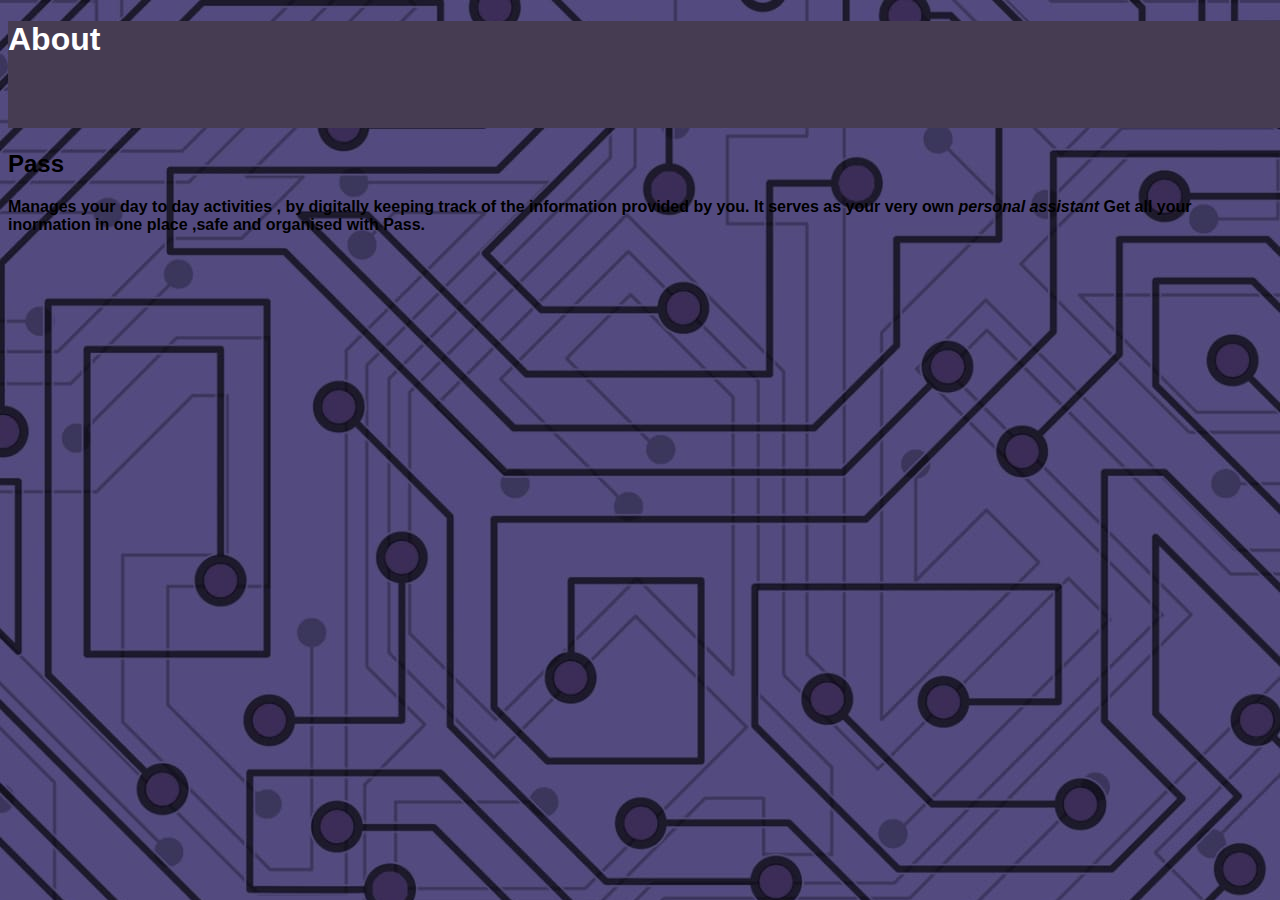
<file: about.html>
<!DOCTYPE html>
<html lang="en">
<head>
    <meta charset="UTF-8">
    <meta http-equiv="X-UA-Compatible" content="IE=edge">
    <meta name="viewport" content="width=device-width, initial-scale=1.0">
    <link rel="stylesheet" href="topbar.css">
    <title>PASS</title>
    <H1> About
    </H1>
</head>
<body>
    <p>
        <h2>Pass</h2>Manages your day to day activities , by digitally keeping
        track of the information provided by you. It serves as your very own <i>personal assistant</i>
        Get all your inormation in one place ,safe and organised with Pass.
    </p>
</body>
</html>
</file>
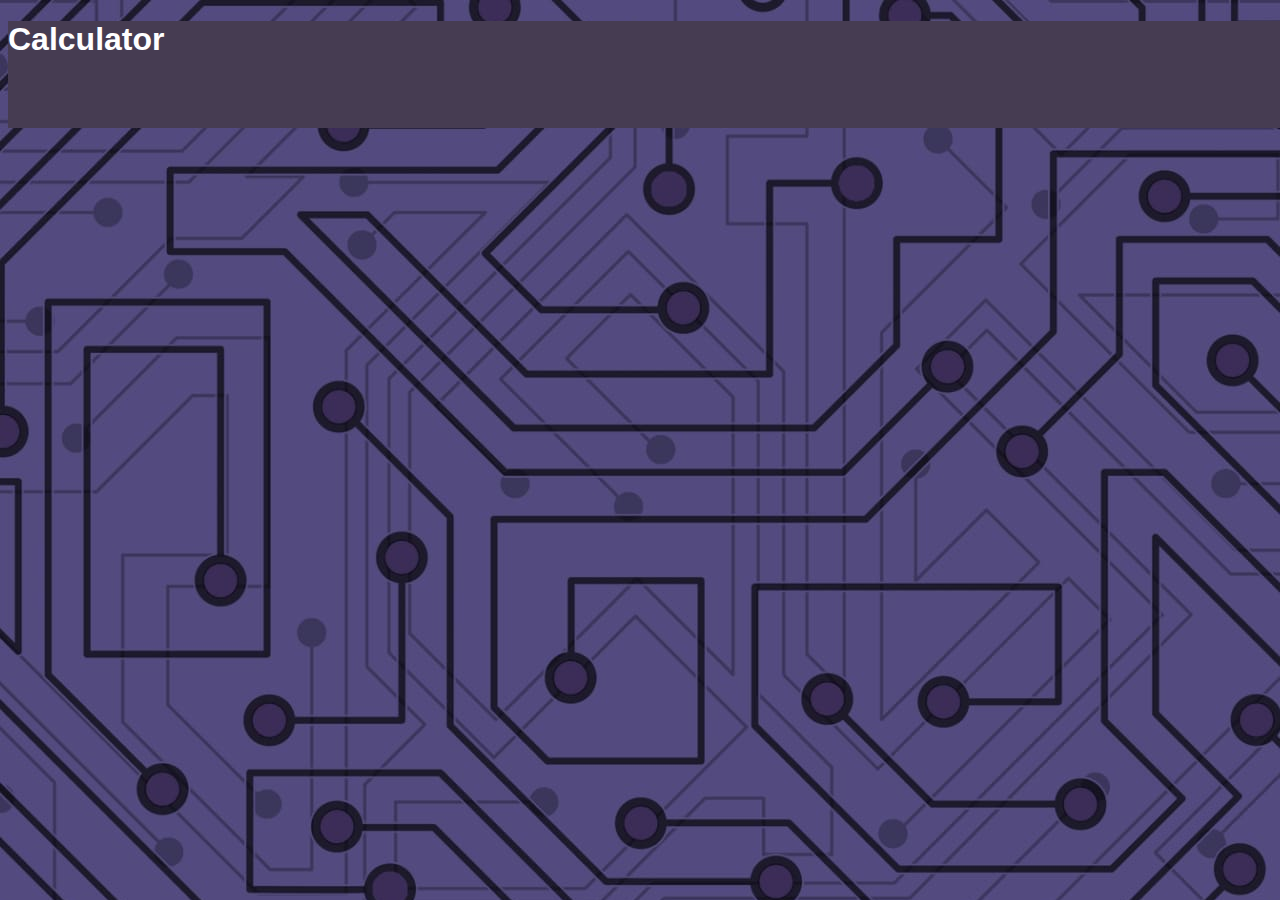
<file: calculator.html>
<!DOCTYPE html>
<html lang="en">
<head>
    <meta charset="UTF-8">
    <meta http-equiv="X-UA-Compatible" content="IE=edge">
    <meta name="viewport" content="width=device-width, initial-scale=1.0">
    <title>PASS</title>
    <link rel="stylesheet" href="topbar.css">
    <h1>Calculator</h1>
    
</head>
<body>
    <script src="calculator.js"></script>
    
</body>
</html>
</file>
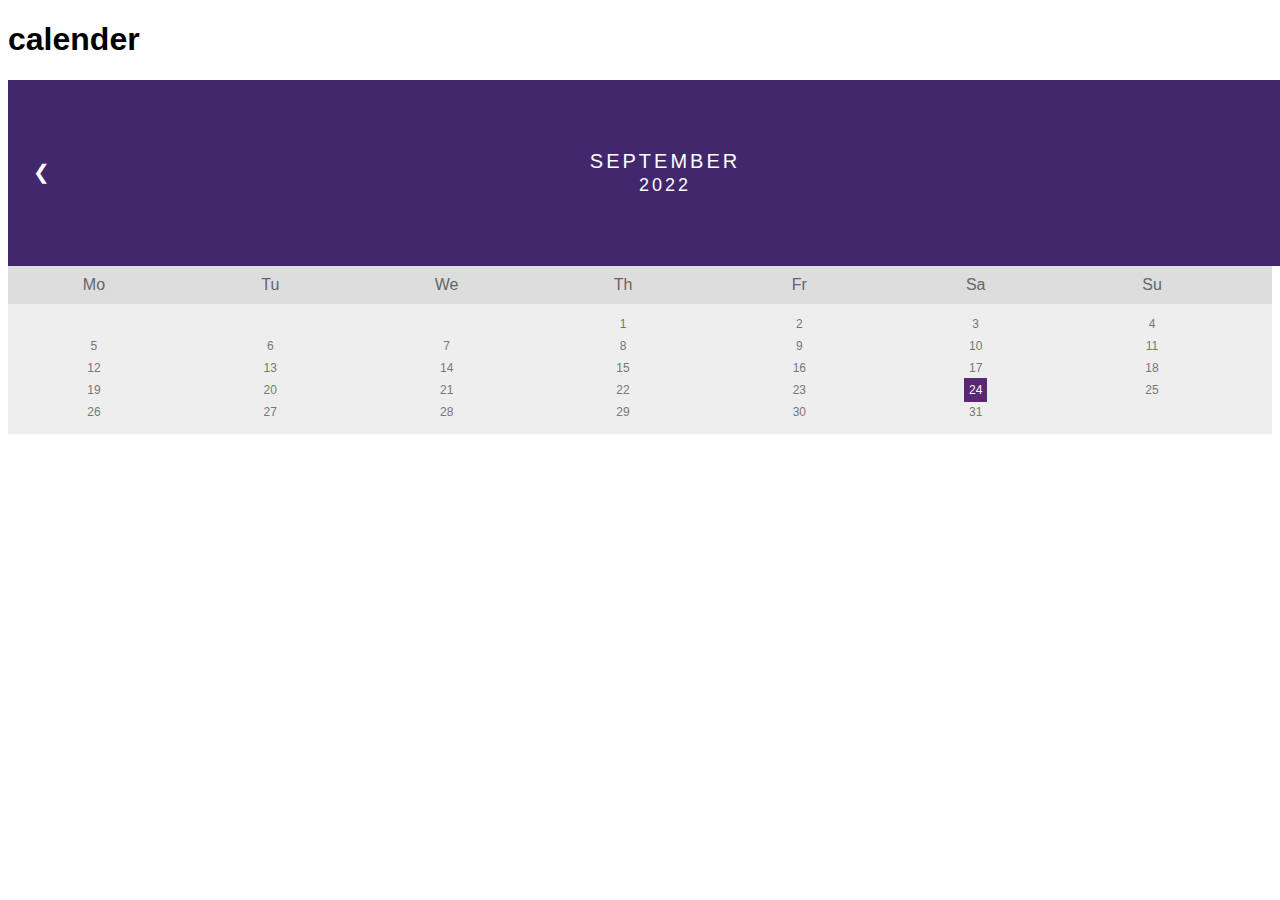
<file: calender.html>
<!DOCTYPE html>
<html lang="en">
<head>
    <meta charset="UTF-8">
    <meta http-equiv="X-UA-Compatible" content="IE=edge">
    <meta name="viewport" content="width=device-width, initial-scale=1.0">
    <link rel="stylesheet" href="calender.css">
    <title>Document</title>
    
    <h1>calender</h1>
</head>
<body>
    <div class="month">
        <ul>
          <li class="prev">&#10094;</li>
          <li class="next">&#10095;</li>
          <li>September<br><span style="font-size:18px">2022</span></li>
        </ul>
      </div>
      
      <ul class="weekdays">
        <li>Mo</li>
        <li>Tu</li>
        <li>We</li>
        <li>Th</li>
        <li>Fr</li>
        <li>Sa</li>
        <li>Su</li>
      </ul>
      
      <ul class="days">
        <li> </li>
        <li> </li>
        <li> </li>
        
        <li>1</li>
        <li>2</li>
        <li>3</li>
        <li>4</li>
        <li>5</li>
        <li>6</li>
        <li>7</li>
        <li>8</li>
        <li>9</li>
        <li>10</li>
  <li>11</li>
  <li>12</li>
  <li>13</li>
  <li>14</li>
  <li>15</li>
  <li>16</li>
  <li>17</li>
  <li>18</li>
  <li>19</li>
  <li>20</li>
  <li>21</li>
  <li>22</li>
  <li>23</li>
  <li><span class="active">24</span></li>
  <li>25</li>
  <li>26</li>
  <li>27</li>
  <li>28</li>
  <li>29</li>
  <li>30</li>
  <li>31</li>

      </ul>
</body>
</html>
</file>
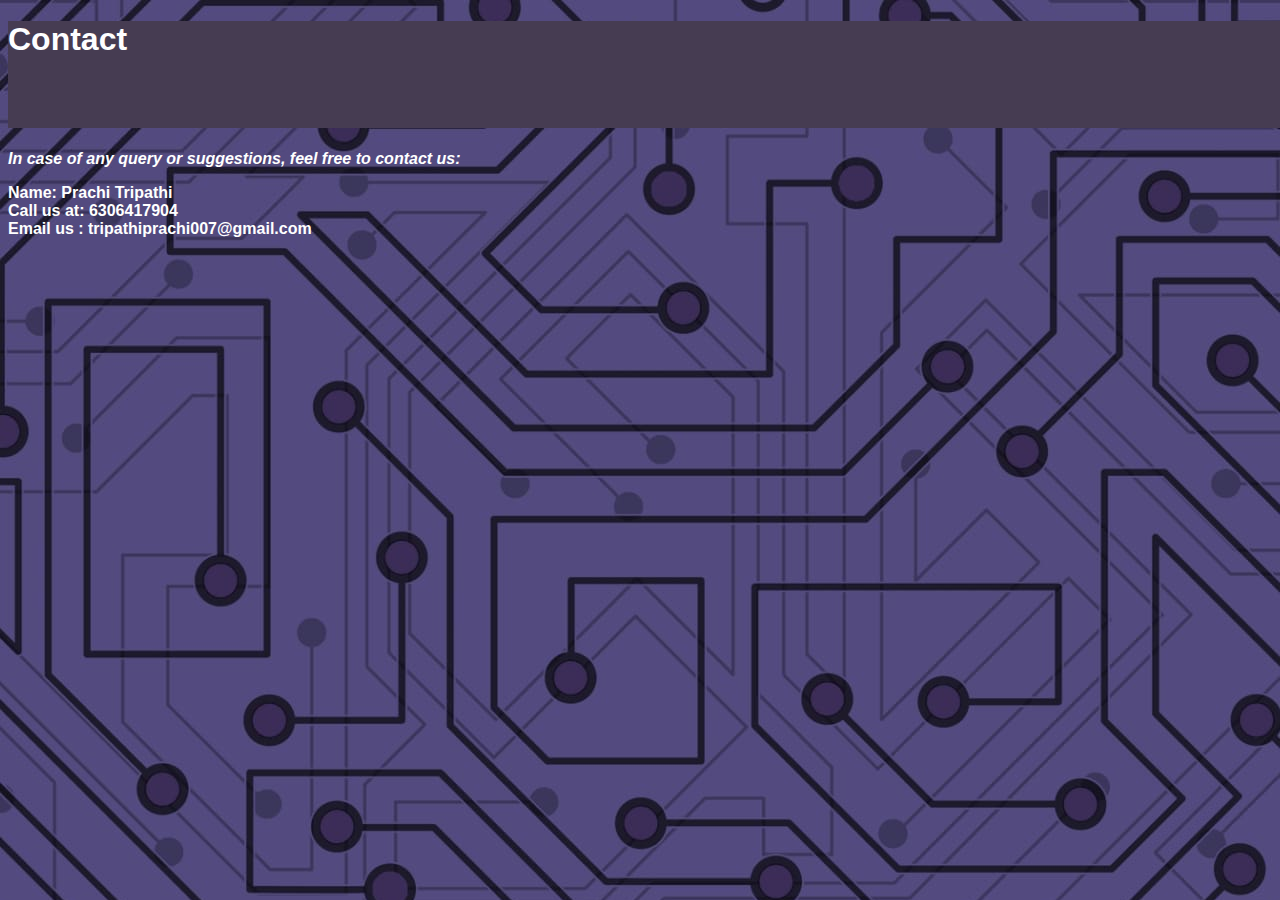
<file: contact.html>
<!DOCTYPE html>
<html lang="en">
<head>
    <meta charset="UTF-8">
    <meta http-equiv="X-UA-Compatible" content="IE=edge">
    <meta name="viewport" content="width=device-width, initial-scale=1.0">
   <link rel="stylesheet" href="topbar.css">
    <title>PASS</title>

    <H1>Contact</H1>
    
</head>
<body>
    <p><i>
                In case of any query or suggestions, feel free to contact us:
    </i></p>
<p>
    Name: Prachi Tripathi
    <br>
    Call us at: 6306417904
    <br>
    Email us : tripathiprachi007@gmail.com
</p>
</body>
</html>
</file>
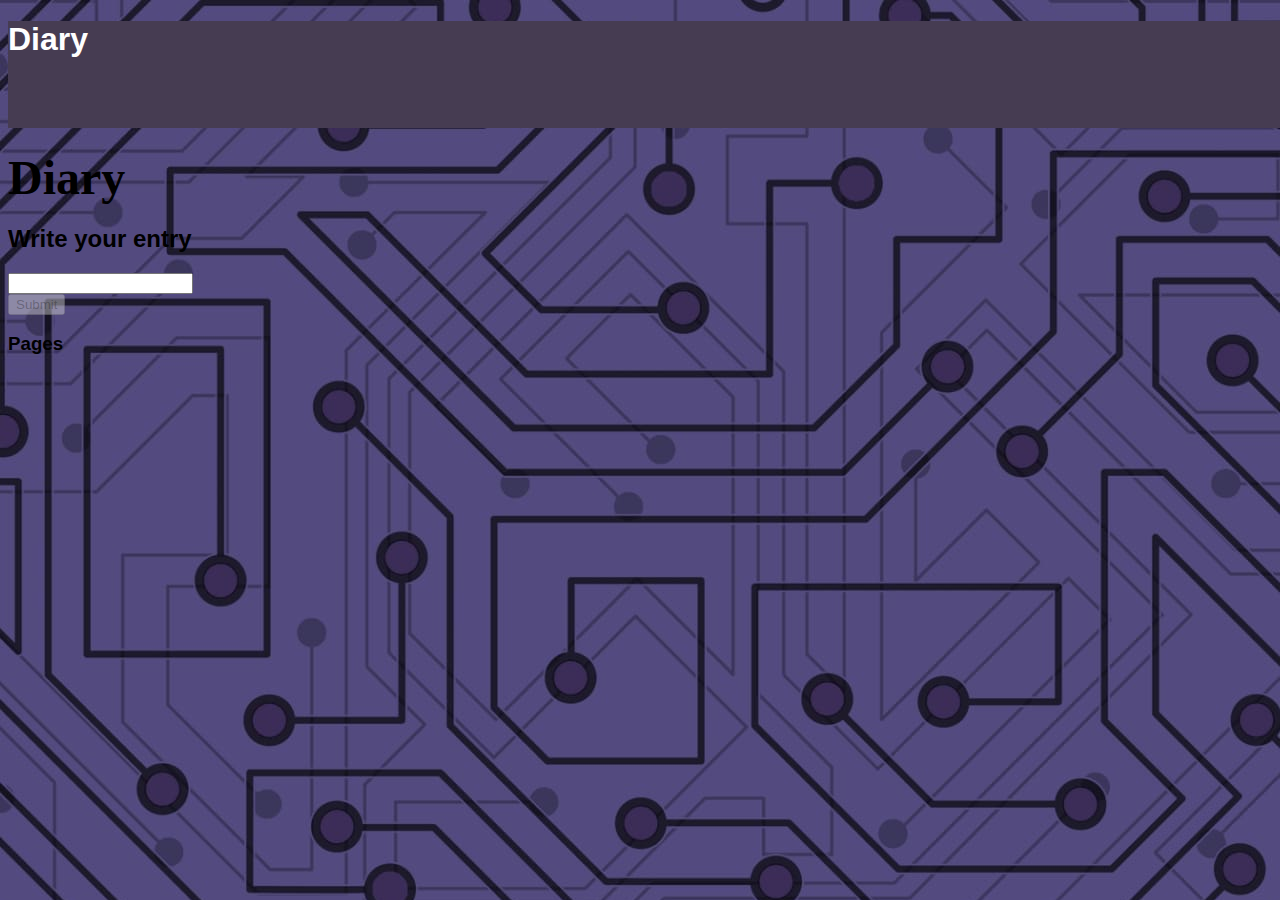
<file: diary.html>
<!DOCTYPE html>
<html lang="en">
<head>
    <meta charset="UTF-8">
    <meta http-equiv="X-UA-Compatible" content="IE=edge">
    <meta name="viewport" content="width=device-width, initial-scale=1.0">
    <title>PASS</title>
    <h1>Diary</h1>

</head>
    <link rel="stylesheet" href="topbar.css">
  
    <script src="main.js"></script>
  
    <title>Diary</title>
</head>
   
<body>
    <header class="bg-success text-white p-5">
        <div class="container">
            <div class="row">
                <div class="col-lg-12 col-md-12 col-sm-12">
                    <font face="Comic sans MS" 
                        size="11" color="black">
                        <strong>Diary</strong>
                    </font>
                       
                </div>
            </div>
        </div>
    </header>
  
    <div class="container mt-3">
        <h2>Write your entry</h2>
   
        <label id="lblsuccess" class="text-success" 
                style="display: none;">
        </label>
          
        <form id="addForm">
            <div class="row">
                <div class="col-lg-7 col-md-7 col-sm-7">
  
                    <input type="text" onkeyup=
                        "toggleButton(this, 'submit')"
                        class="form-control" id="item">
                </div>
  
                <div class="col-lg-5 col-md-5 col-sm-5">
                  <input type="submit" class="btn btn-dark"
                        id="submit" value="Submit" disabled>
                </div>
            </div>
        </form>
   
        <h3 class="mt-4">Pages</h3>
   
        <form id="addForm">
            <ul class="list-group" id="items"></ul>
        </form>
    </div>

</body>
</html>
</file>
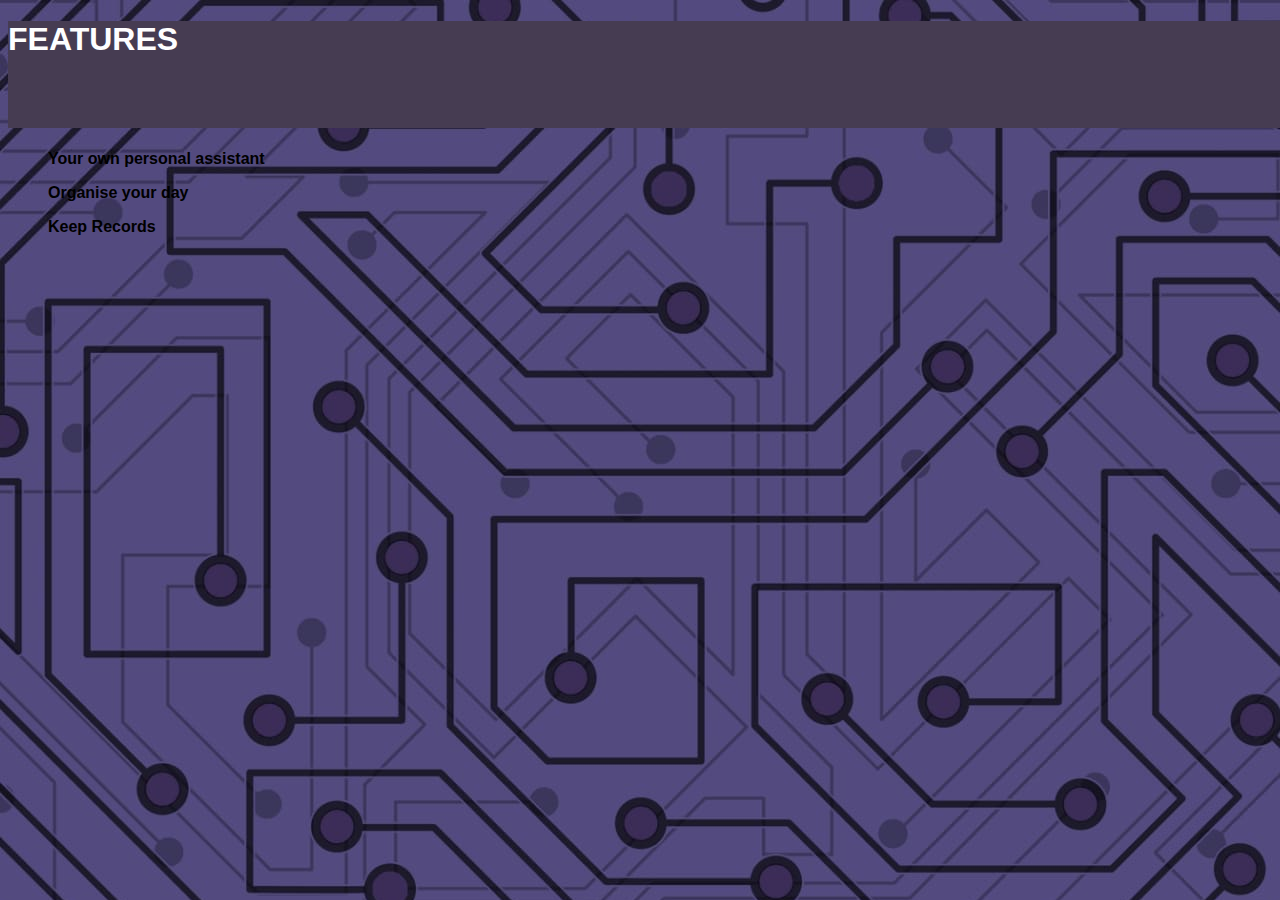
<file: features.html>
<!DOCTYPE html>
<html lang="en">
<head>
    <meta charset="UTF-8">
    <meta http-equiv="X-UA-Compatible" content="IE=edge">
    <meta name="viewport" content="width=device-width, initial-scale=1.0">
  <link rel="stylesheet" href="topbar.css">
    <title>PASS</title>
    <H1>FEATURES</H1>
</head>
<body>
    <p><B>
      <ul>Your own personal assistant</ul>
      <ul>Organise your day</ul>
      <ul>Keep Records</ul>
    </B></p>
</body>
</html>
</file>
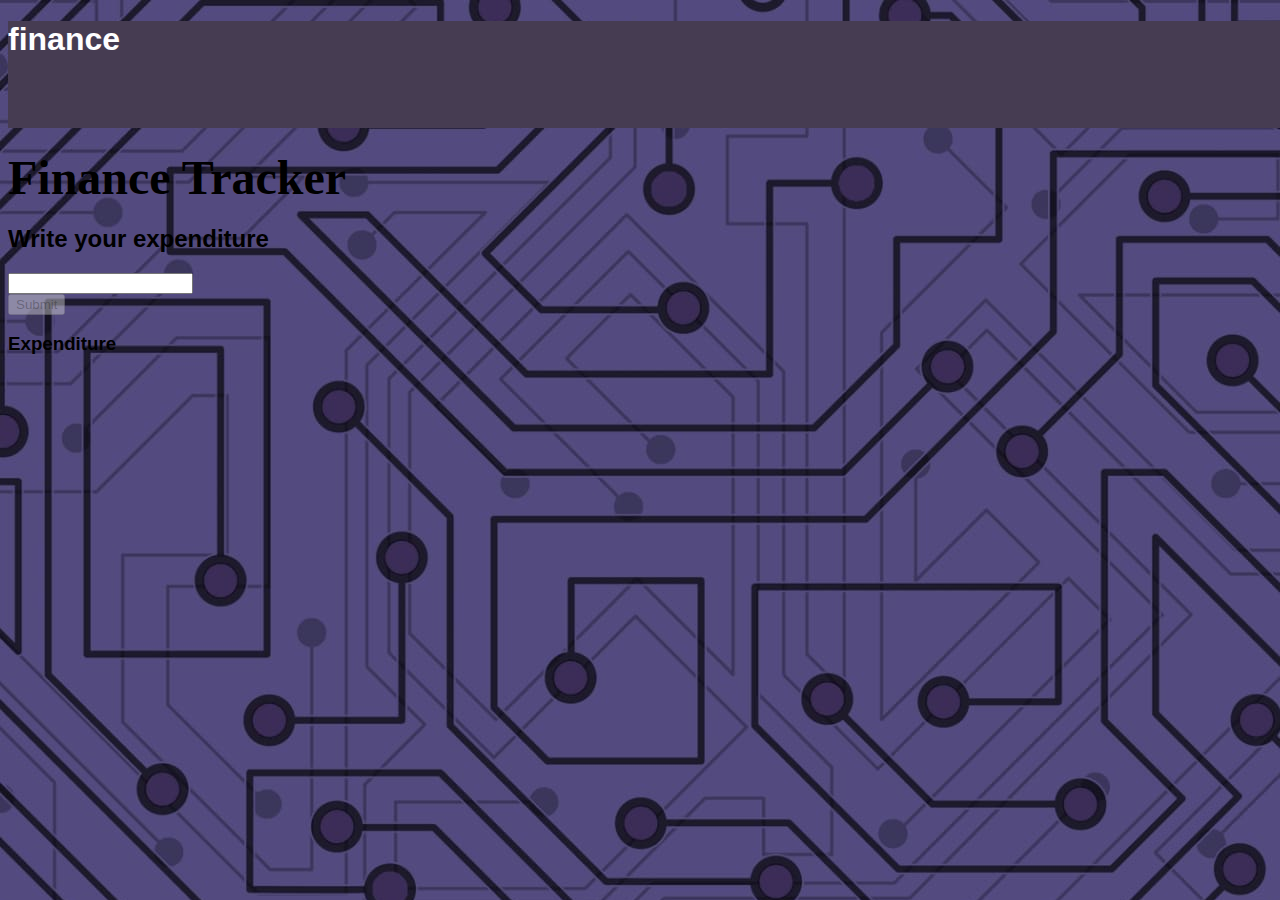
<file: finance.html>
<!DOCTYPE html>
<html lang="en">
<head>
    <meta charset="UTF-8">
    <meta http-equiv="X-UA-Compatible" content="IE=edge">
    <meta name="viewport" content="width=device-width, initial-scale=1.0">
    <title>pass</title>
    <h1>finance</h1>  
     <link rel="stylesheet" href="topbar.css"
      
        <script src="main.js"></script>
      
        <title>Diary</title>
    
</head>
<body>
    <header class="bg-success text-white p-5">
        <div class="container">
            <div class="row">
                <div class="col-lg-12 col-md-12 col-sm-12">
                    <font face="Comic sans MS" 
                        size="11" color="black">
                        <strong>Finance Tracker</strong>
                    </font>
                       
                </div>
            </div>
        </div>
    </header>
  
    <div class="container mt-3">
        <h2>Write your expenditure</h2>
   
        <label id="lblsuccess" class="text-success" 
                style="display: none;">
        </label>
          
        <form id="addForm">
            <div class="row">
                <div class="col-lg-7 col-md-7 col-sm-7">
  
                    <input type="text" onkeyup=
                        "toggleButton(this, 'submit')"
                        class="form-control" id="item">
                </div>
  
                <div class="col-lg-5 col-md-5 col-sm-5">
                  <input type="submit" class="btn btn-dark"
                        id="submit" value="Submit" disabled>
                </div>
            </div>
        </form>
   
        <h3 class="mt-4">Expenditure</h3>
   
        <form id="addForm">
            <ul class="list-group" id="items"></ul>
        </form>
    </div>


</body>
<body>
    
</body>
</html>
</file>
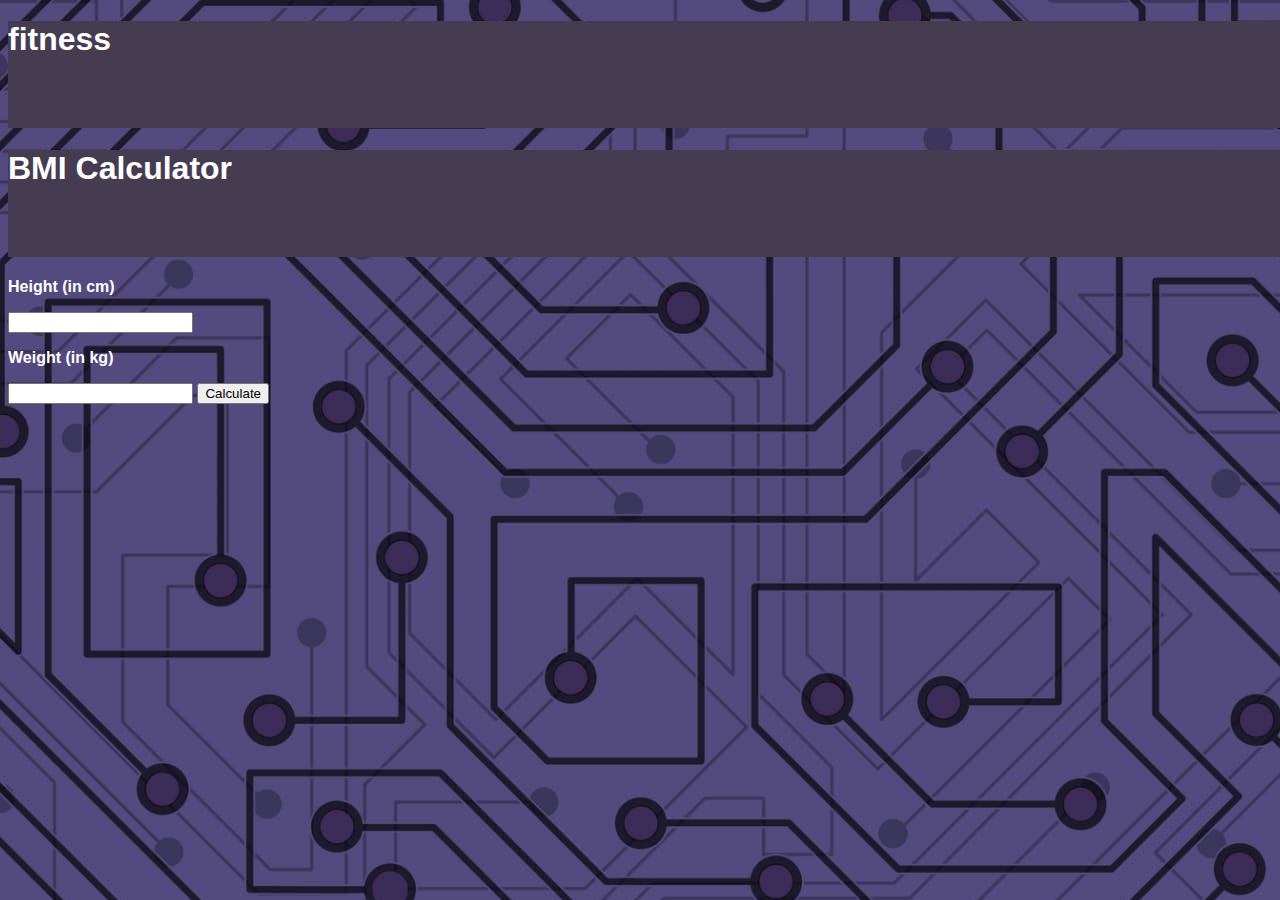
<file: fitness.html>
<!DOCTYPE html>
<html lang="en">
<head>
    <meta charset="UTF-8">
    <meta http-equiv="X-UA-Compatible" content="IE=edge">
    <meta name="viewport" content="width=device-width, initial-scale=1.0">
    <title>pass</title>
    <h1>fitness</h1>
    <link rel="stylesheet" href="topbar.css">

        <!-- Include JS files -->
        <script src="fitness.js"></script>
    </head>
      
    <body>
        <div class="container">
            <h1>BMI Calculator</h1>
      
            <!-- Option for providing height 
                and weight to the user-->
            <p>Height (in cm)</p>
      
            <input type="text" id="height">
      
            <p>Weight (in kg)</p>
      
            <input type="text" id="weight">
      
            <button id="btn">Calculate</button>
      
            <div id="result"></div>
        </div>
    </body>
      
    </html>
</body>
</html>
</file>
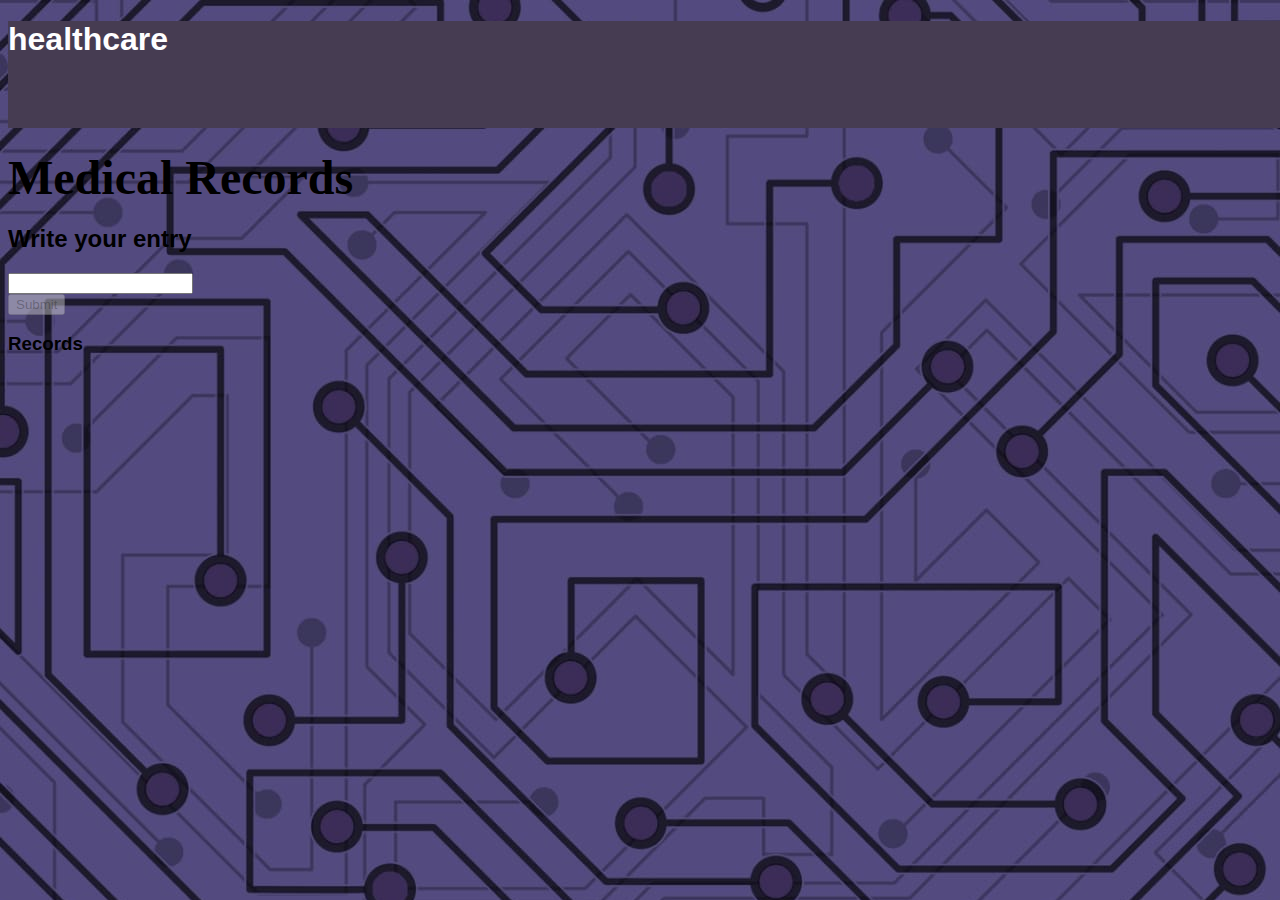
<file: healthcare.html>
<!DOCTYPE html>
<html lang="en">
<head>
    <meta charset="UTF-8">
    <meta http-equiv="X-UA-Compatible" content="IE=edge">
    <meta name="viewport" content="width=device-width, initial-scale=1.0">
    <title>pass</title>
    <h1>healthcare</h1>

        <link rel="stylesheet" href="topbar.css">
      
        <script src="main.js"></script>
      
        <title>pass</title>
    </head>
       
    <body>
        <header class="bg-success text-white p-5">
            <div class="container">
                <div class="row">
                    <div class="col-lg-12 col-md-12 col-sm-12">
                        <font face="Comic sans MS" 
                            size="11" color="black">
                            <strong>Medical Records</strong>
                        </font>
                           
                    </div>
                </div>
            </div>
        </header>
      
        <div class="container mt-3">
            <h2>Write your entry</h2>
       
            <label id="lblsuccess" class="text-success" 
                    style="display: none;">
            </label>
              
            <form id="addForm">
                <div class="row">
                    <div class="col-lg-7 col-md-7 col-sm-7">
      
                        <input type="text" onkeyup=
                            "toggleButton(this, 'submit')"
                            class="form-control" id="item">
                    </div>
      
                    <div class="col-lg-5 col-md-5 col-sm-5">
                      <input type="submit" class="btn btn-dark"
                            id="submit" value="Submit" disabled>
                    </div>
                </div>
            </form>
       
            <h3 class="mt-4">Records</h3>
       
            <form id="addForm">
                <ul class="list-group" id="items"></ul>
            </form>
        </div>
    
    
</body>
</html>
</file>
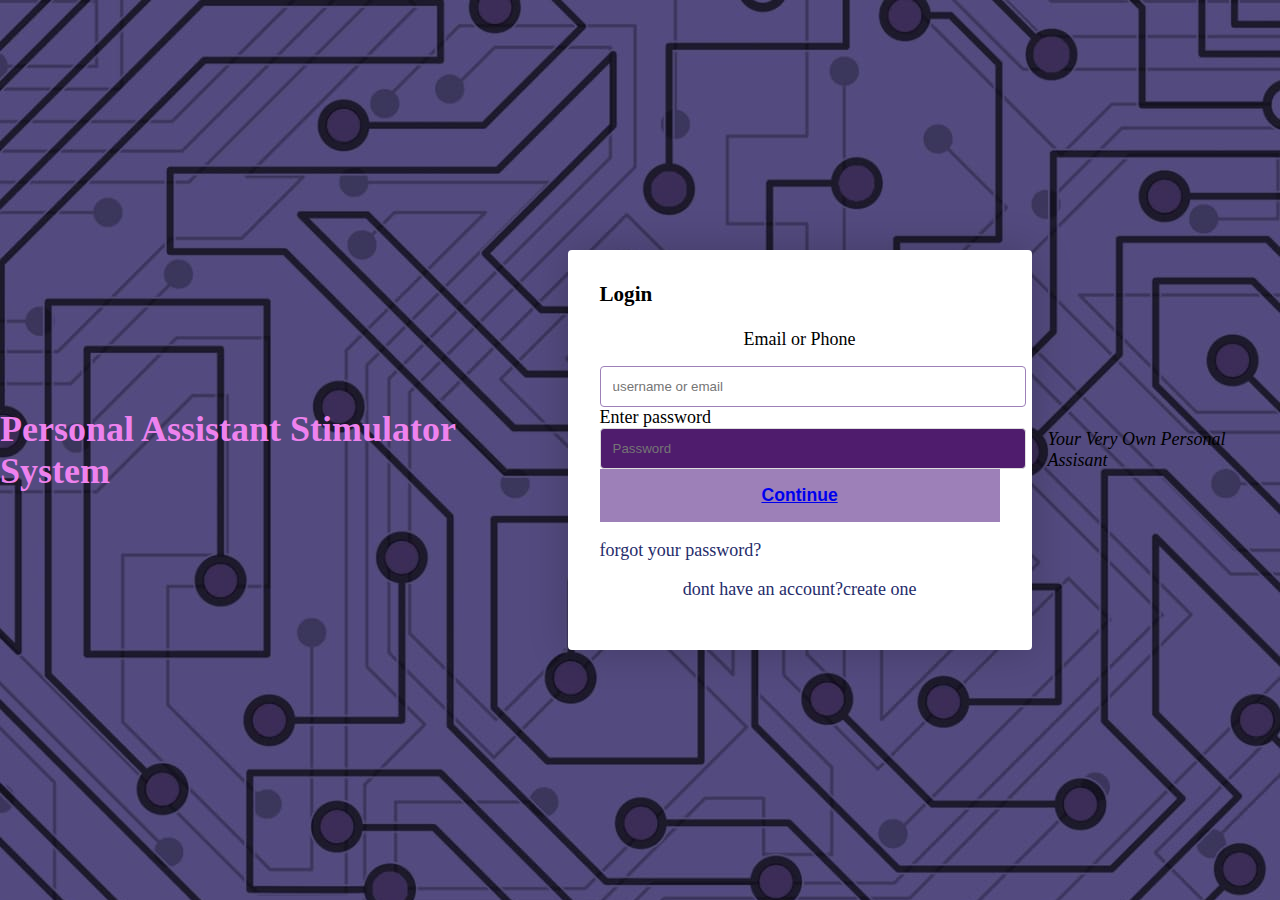
<file: login.html>
<!DOCTYPE html>
<html lang="en">
<head>
    <meta charset="UTF-8">
    <meta http-equiv="X-UA-Compatible" content="IE=edge">
    <meta name="viewport" content="width=device-width, initial-scale=1.0">
    <link rel="stylesheet" href="STYLE.css">
    <h1>Personal Assistant Stimulator System</H1>
        
    <title>PASS</title>
</head>
<body>
    <main>
    <DIV class="container">
        <form class="form" id="login">
            <h3 class="form__title">Login</h3>
        <div class="form__message form__message--error">Email or Phone
        </div>
<div class="form__input-group">
    <input type="text"class="form__input"autofocus placeholder="username or email">
    <div class="form__input-error-message"> Enter password</div>
    <div class="form__input-group">
        <input type="password"
        class="form__input"autofocus placeholder="Password">
        <div class="form__input-error-messege"></div>
        <button class="form__button"type="submit">
            <div class="home">
                <a href="index.html">Continue</a>
              </div></button>
        </button>
        <p class="form_text">
            <a href="#"class="form__link">forgot your password?</a>
        </p>
        <p class="form__text">
            <a href="#"class="form__link">dont have an account?create one</a>
        </p>
    </div>
        </form>
    </DIV>
    </main>
    <ASIDE> <i> Your Very Own Personal Assisant</i> </ASIDE>
    <footer></footer>
</body>

</html>
</file>
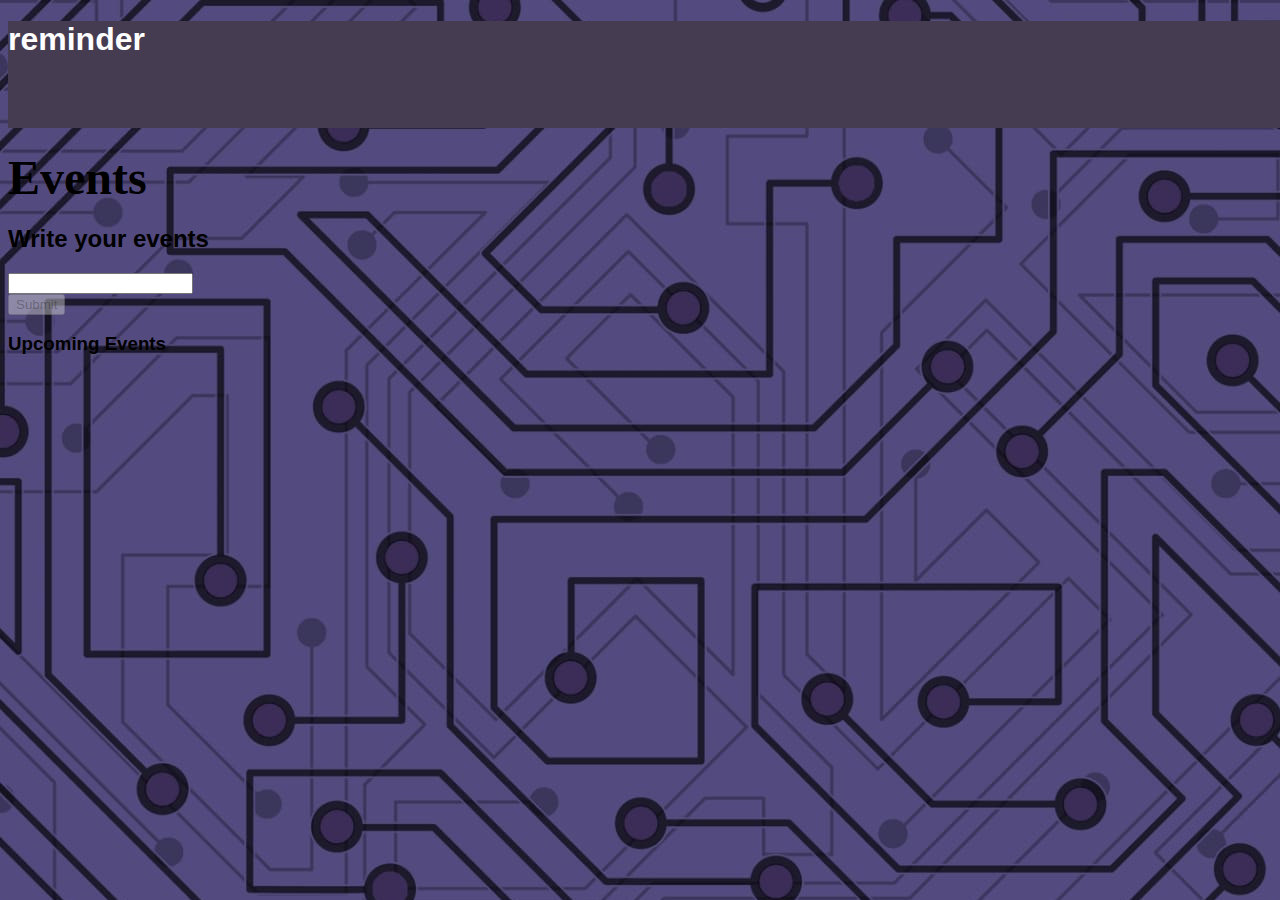
<file: reminder.html>
<!DOCTYPE html>
<html lang="en">
<head>
    <meta charset="UTF-8">
    <meta http-equiv="X-UA-Compatible" content="IE=edge">
    <meta name="viewport" content="width=device-width, initial-scale=1.0">
    <title>PASS</title>

    <h1>reminder</h1>
    <link rel="stylesheet" href="topbar.css">
      
        <script src="main.js"></script>
      
    
</head>
<body>
    <header class="bg-success text-white p-5">
        <div class="container">
            <div class="row">
                <div class="col-lg-12 col-md-12 col-sm-12">
                    <font face="Comic sans MS" 
                        size="11" color="black">
                        <strong>Events</strong>
                    </font>
                       
                </div>
            </div>
        </div>
    </header>
  
    <div class="container mt-3">
        <h2>Write your events</h2>
   
        <label id="lblsuccess" class="text-success" 
                style="display: none;">
        </label>
          
        <form id="addForm">
            <div class="row">
                <div class="col-lg-7 col-md-7 col-sm-7">
  
                    <input type="text" onkeyup=
                        "toggleButton(this, 'submit')"
                        class="form-control" id="item">
                </div>
  
                <div class="col-lg-5 col-md-5 col-sm-5">
                  <input type="submit" class="btn btn-dark"
                        id="submit" value="Submit" disabled>
                </div>
            </div>
        </form>
   
        <h3 class="mt-4">Upcoming Events</h3>
   
        <form id="addForm">
            <ul class="list-group" id="items"></ul>
        </form>
    </div>

</body>
</html>
</file>
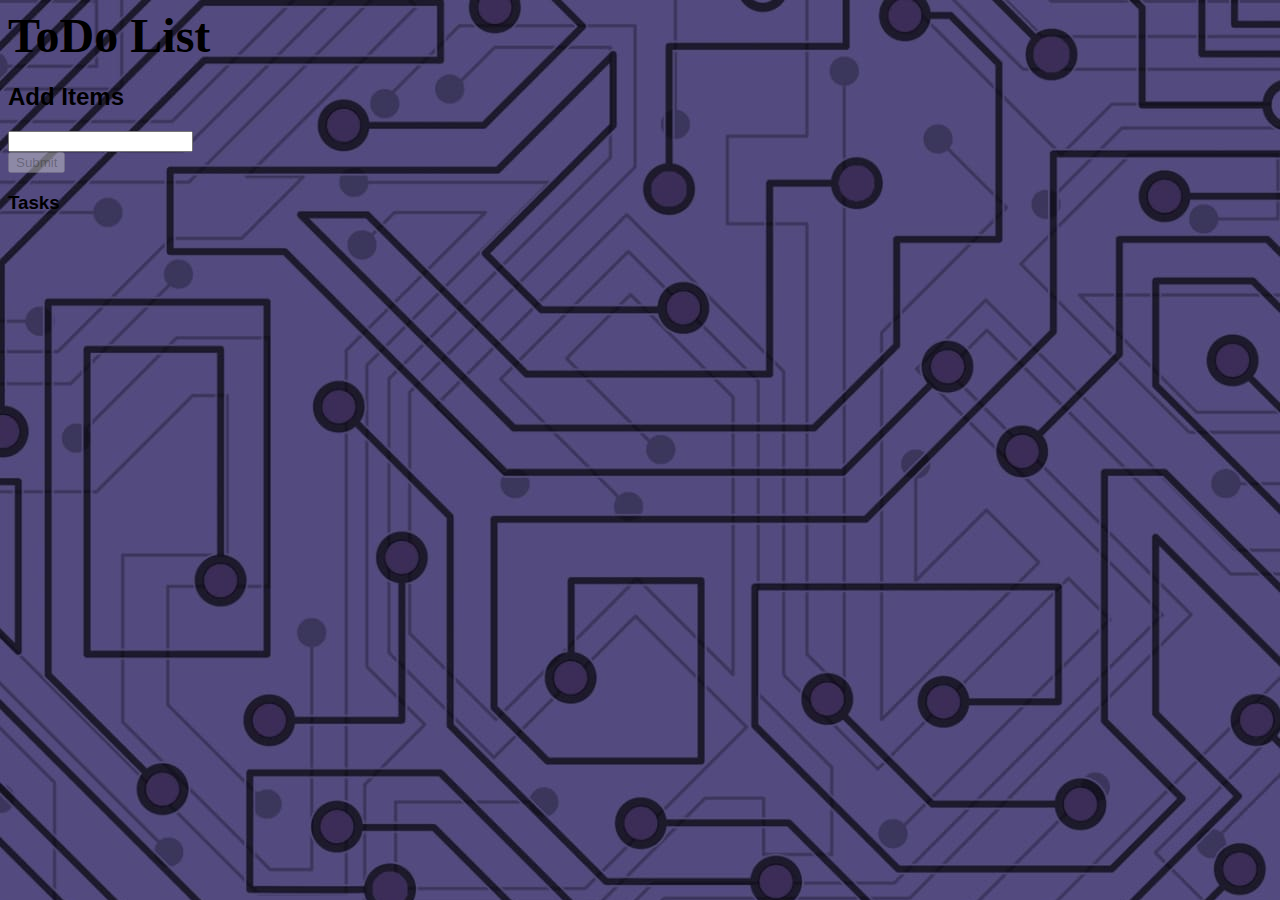
<file: to do list.html>
<!DOCTYPE html>
<html lang="en">
<head>
    <meta charset="UTF-8">
    <meta http-equiv="X-UA-Compatible" content="IE=edge">
    <meta name="viewport" content="width=device-width, initial-scale=1.0">
    <link rel="stylesheet" href="topbar.css">
  
    <script src="main.js"></script>
  
    <title>To Do List</title>
</head>
   
<body>
    <header class="bg-success text-white p-5">
        <div class="container">
            <div class="row">
                <div class="col-lg-12 col-md-12 col-sm-12">
                    <font face="Comic sans MS" 
                        size="11" color="black">
                        <strong>ToDo List</strong>
                    </font>
                       
                </div>
            </div>
        </div>
    </header>
  
    <div class="container mt-3">
        <h2>Add Items</h2>
   
        <label id="lblsuccess" class="text-success" 
                style="display: none;">
        </label>
          
        <form id="addForm">
            <div class="row">
                <div class="col-lg-7 col-md-7 col-sm-7">
  
                    <input type="text" onkeyup=
                        "toggleButton(this, 'submit')"
                        class="form-control" id="item">
                </div>
  
                <div class="col-lg-5 col-md-5 col-sm-5">
                  <input type="submit" class="btn btn-dark"
                        id="submit" value="Submit" disabled>
                </div>
            </div>
        </form>
   
        <h3 class="mt-4">Tasks</h3>
   
        <form id="addForm">
            <ul class="list-group" id="items"></ul>
        </form>
    </div>
</body>
   
</html>
</file>
<file: topbar.css>
h1{
    color:rgb(254, 254, 255);
    align-items: center;
    background-color: rgb(70, 60, 82);
    width: 2400px;
    padding-bottom: 70px;
}
body{
    background :url(tech.jpeg);
    background-size: cover;
    font-weight: 600;
    font-family: sans-serif;
}
p{
color:white;

}
</file>
<file: calender.css>
ul {list-style-type: none;}
body {font-family: Verdana, sans-serif;}

/* Month header */
.month {
  padding: 70px 25px;
  width: 100%;
  background: #42276d;
  text-align: center;
}

/* Month list */
.month ul {
  margin: 0;
  padding: 0;
}

.month ul li {
  color: white;
  font-size: 20px;
  text-transform: uppercase;
  letter-spacing: 3px;
}

/* Previous button inside month header */
.month .prev {
  float: left;
  padding-top: 10px;
}

/* Next button */
.month .next {
  float: right;
  padding-top: 10px;
}

/* Weekdays (Mon-Sun) */
.weekdays {
  margin: 0;
  padding: 10px 0;
  background-color:#ddd;
}

.weekdays li {
  display: inline-block;
  width: 13.6%;
  color: #666;
  text-align: center;
}

/* Days (1-31) */
.days {
  padding: 10px 0;
  background: #eee;
  margin: 0;
}

.days li {
  list-style-type: none;
  display: inline-block;
  width: 13.6%;
  text-align: center;
  margin-bottom: 5px;
  font-size:12px;
  color: #777;
}

/* Highlight the "current" day */
.days li .active {
  padding: 5px;
  background: #582874;
  color: white !important
}
</file>
<file: STYLE.css>
h1{
    color:violet;
    padding-top: 0%;
    
}
body { 
--color-primary:#9d80b8;
--color-primary-dark:#007f67;
--colour-secondary:#252c6a;
--colour-error:#cc3333;
--colour-success:#4bb544;
--border-radius:4px;
margin:0;
height: 100vh;
display: flex;
align-items: center;
justify-content: center;
font-size: 18px;
background :url(./tech.jpeg);
background-size: cover;
}
.container{
    width: 400px;
    max-width: 400px;
    margin:1rem;
    padding: 2rem;
    box-shadow: 0 0 40px rgba(0, 0, 0, 0.2);
    border-radius: var(--border-radius);
    background:#ffffff;
}


.form>*:first-child{
    margin-top:0;
}
.form>*:last-child{
    margin-bottom: 0;
}
.form__message{
    text-align: center;
    margin-bottom: 1rem;
}
.form__message__success{
    color:var(--colour-success);
}
.form__message__error{
    color:var(--colour-error);
}
.form__input{
    display:block;
    width:100%;
    padding:0.75rem;
    border-radius: var(--border-radius);
    border: 1px solid#ddd;
    outline:none;
    background: #4f1c6d;
    

}
.form__input:focus{
    border-color: var(--color-primary);
    background:#ffffff;
}
.form__input-error{
    color:var(--colour-error);
    border-color: var(--colour-error);
}
.form__button{
    width: 100%;
    PADDING:1REM 2REM;
  font-weight: bold;
  font-size: 1.1rem;
  color:aliceblue;
  border:none;
  outline:none;
  cursor: pointer;
  background: var(--color-primary);
}
.form__button:hover{
    background: var(--color-primary-dark);
}
.form__button:active{
    transform:scale(0.98);
}
.form__text{
    text-align: center;
}
.form__link{
    color:var(--colour-secondary);
    text-decoration: none;
cursor:pointer;
}
.form__link:hover{
    text-decoration: underline;
}
</file>
